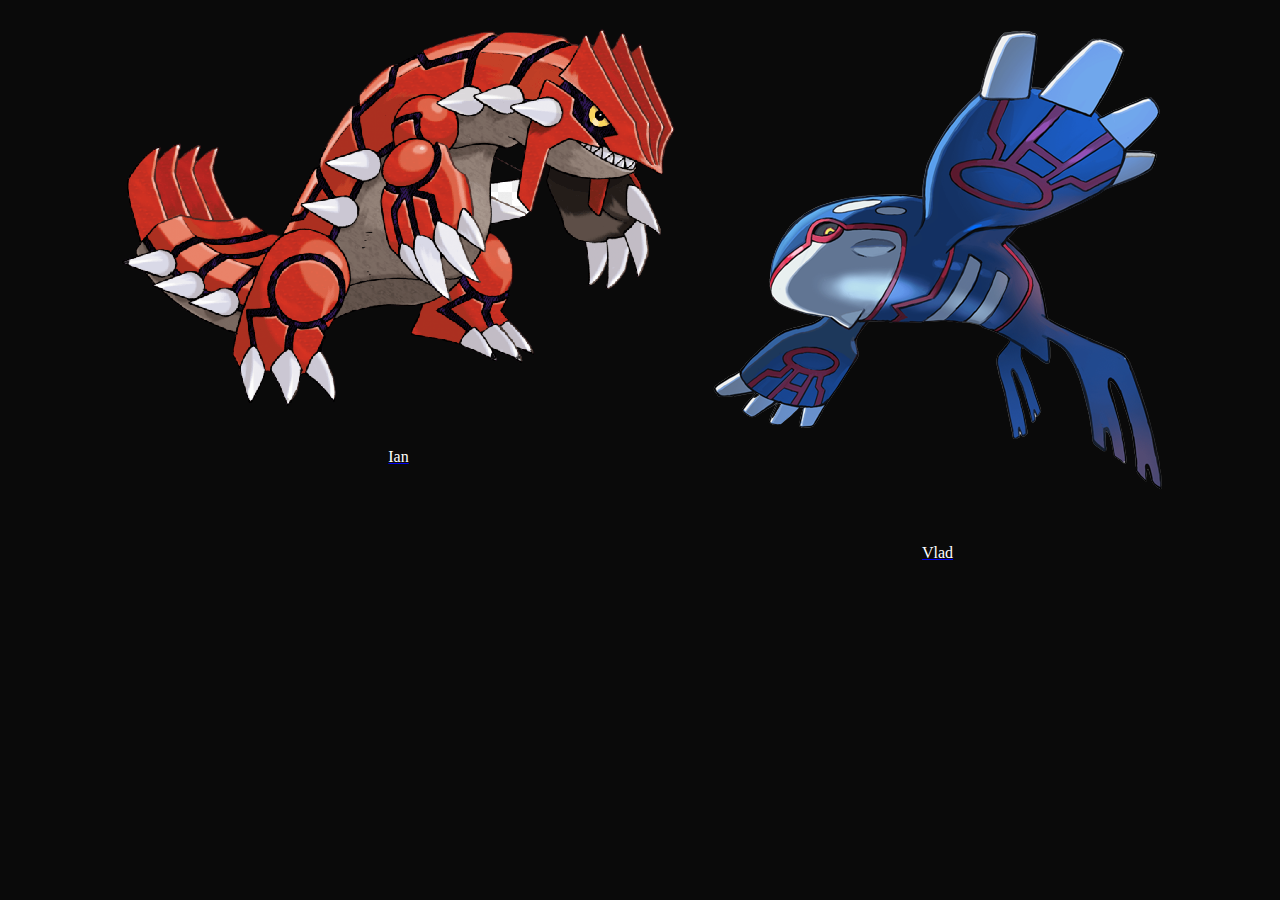
<file: index.html>
<!DOCTYPE html>
<html lang="en">
<head>
    <meta charset="UTF-8">
    <title>Homepage</title>
    <link rel="stylesheet" href="style.css">
    <link rel="shortcut icon" type="image/x-icon" href="favicon.jpg?">
</head>
<body>
<a href="ian/ian.html">
    <img src="images/groudon.png" alt="Ian">
    <p>Ian</p>
</a>
<a href="vlad/vlad.html">
    <img src="images/kyogre.png" alt="Vlad">
    <p>Vlad</p>
</a>
</body>
</html>
</file>
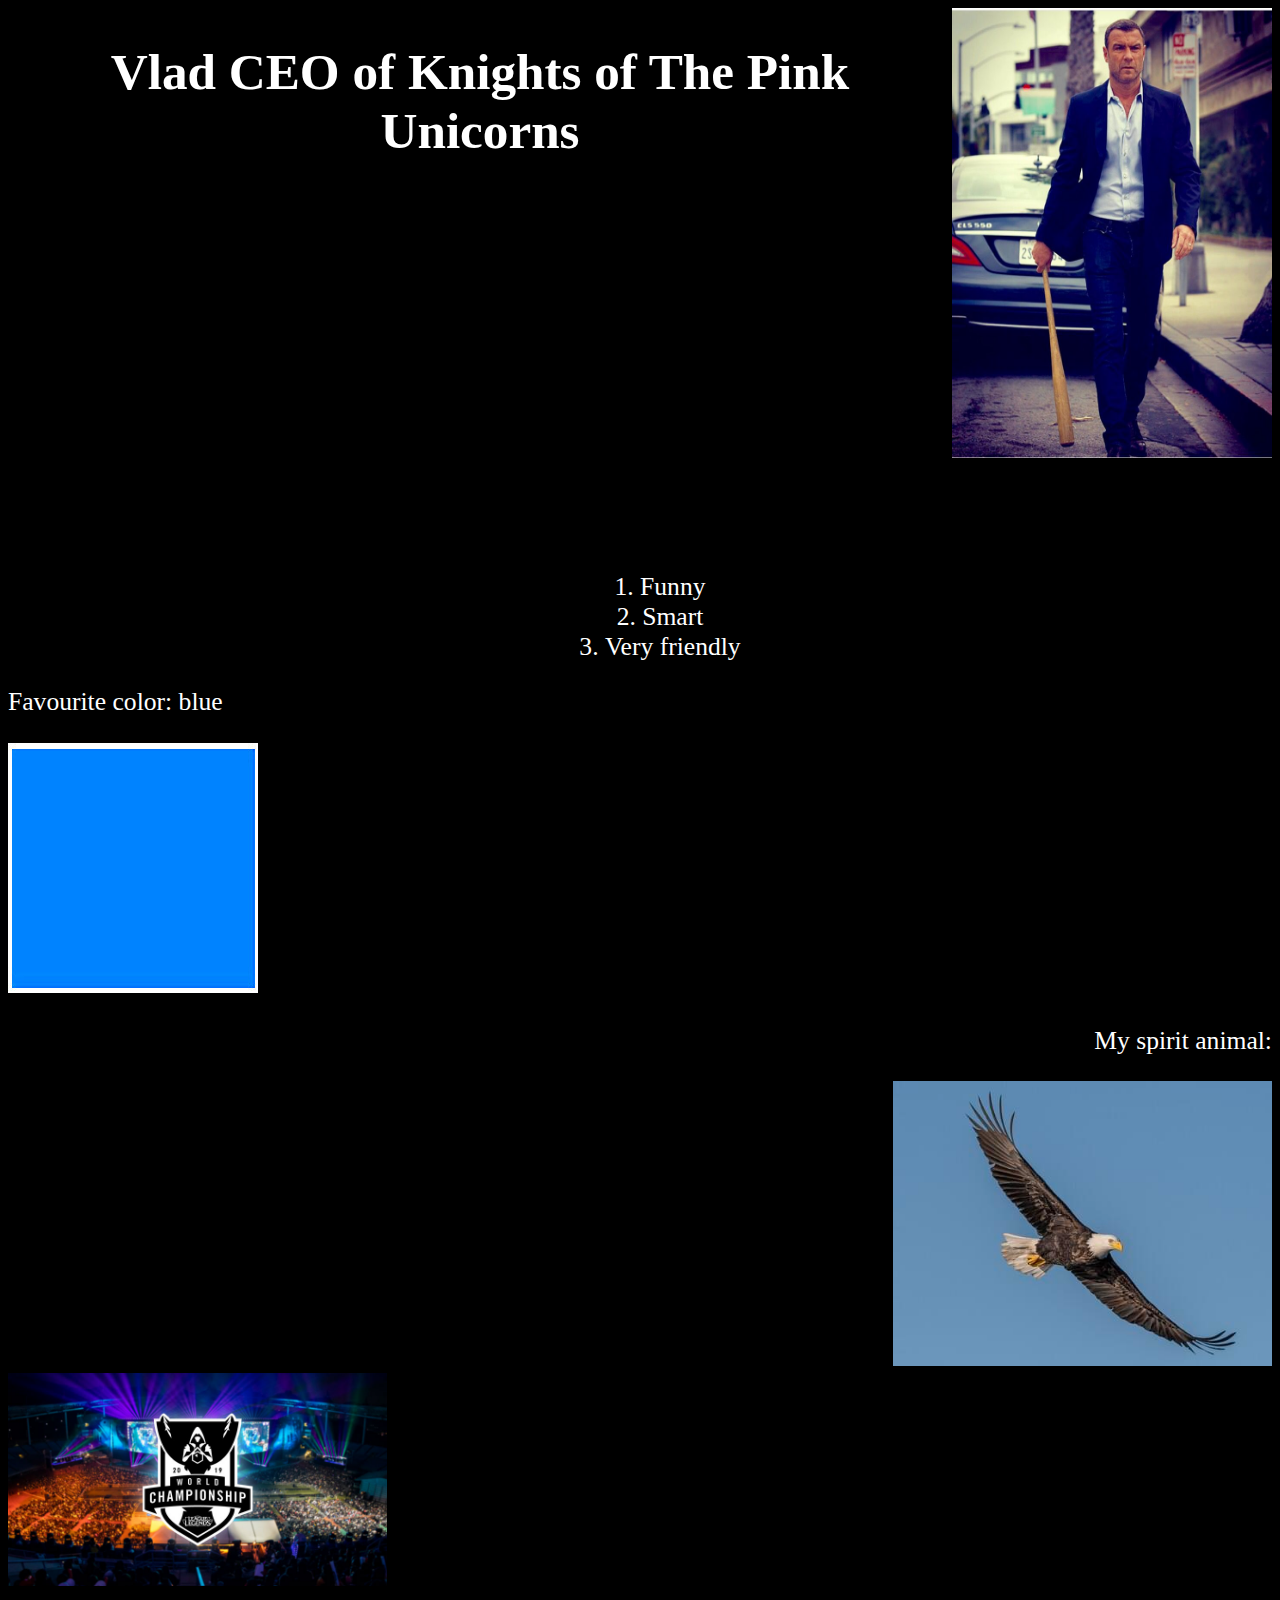
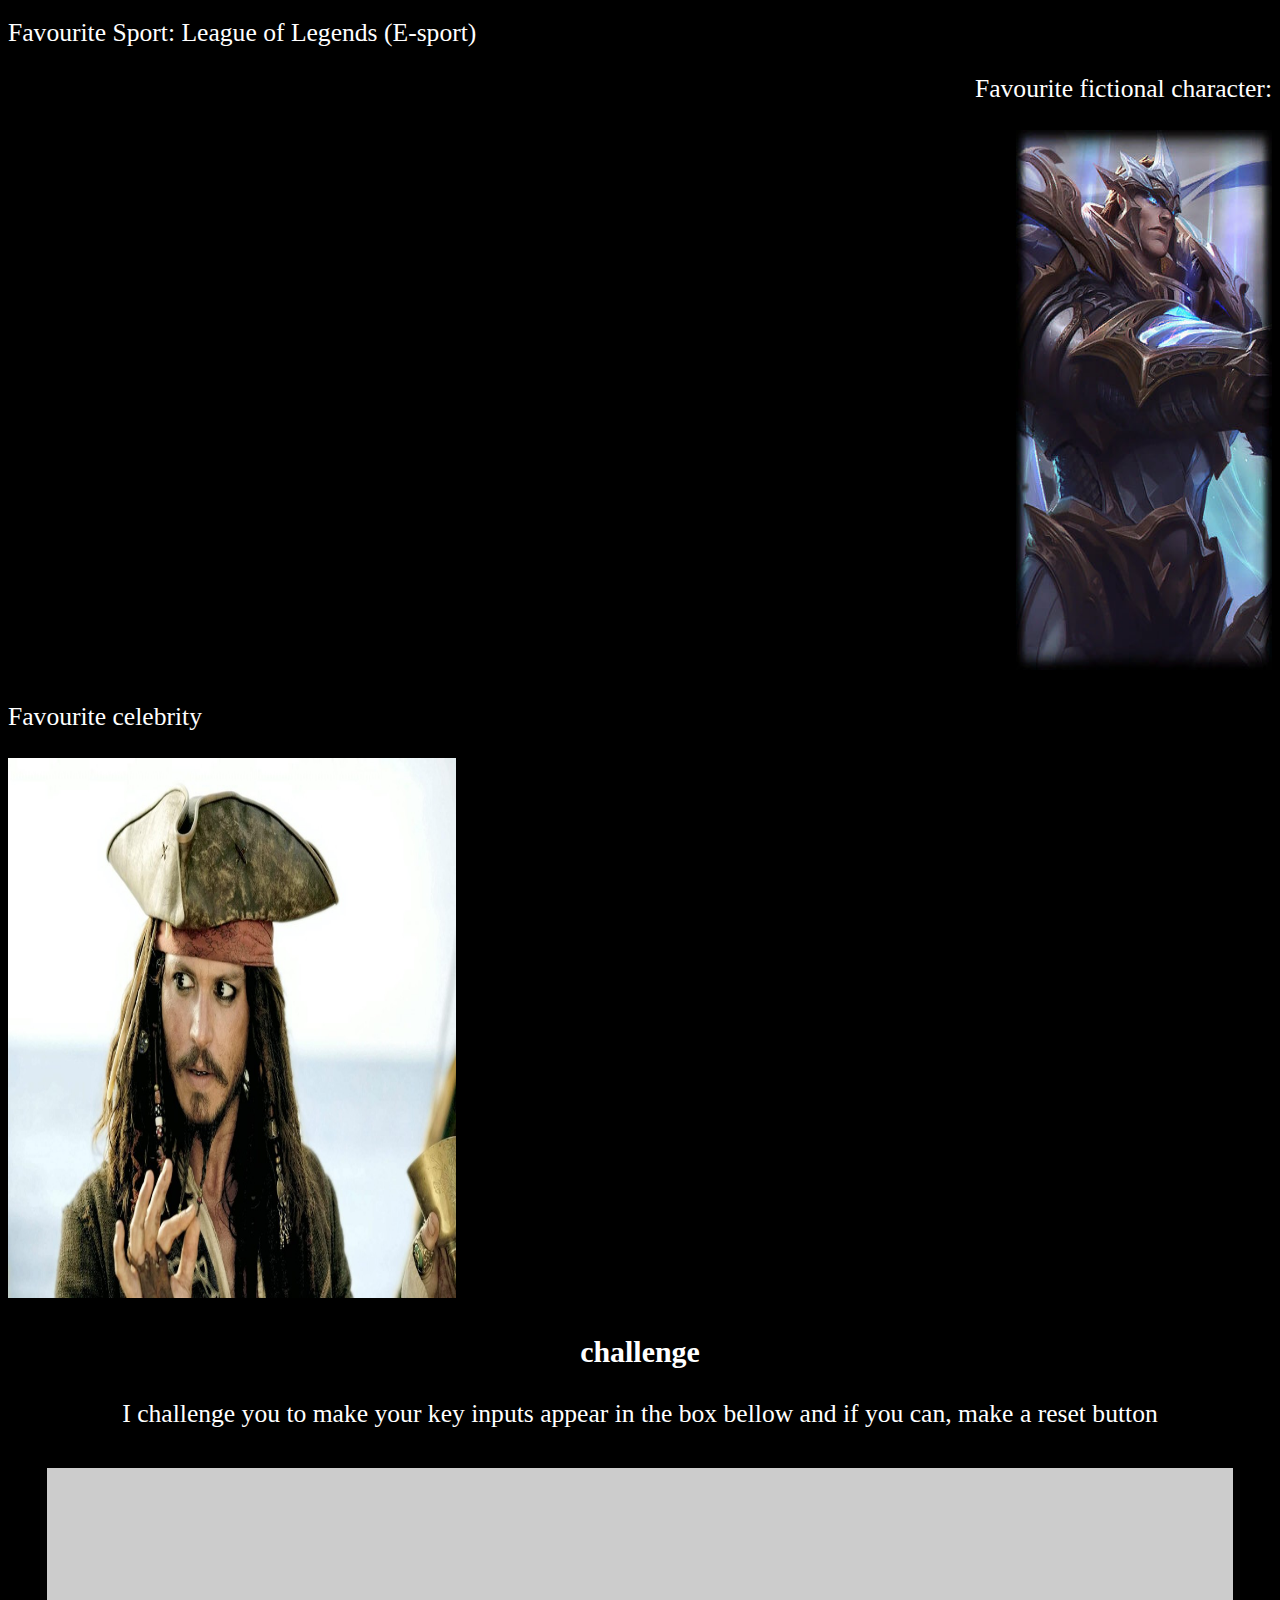
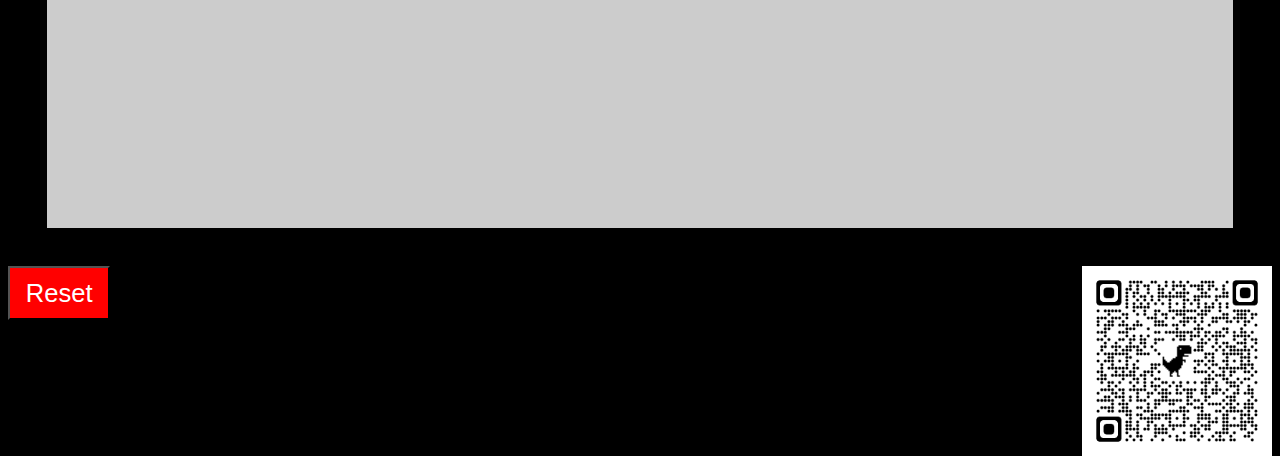
<file: ian/ian.html>
<!DOCTYPE html>
<html lang="en">
<head>
    <meta charset="UTF-8">
    <title>Vlad's Page</title>
    <link rel="stylesheet" href="css/ian.css">
    <link rel="shortcut icon" type="image/x-icon" href="vlad.png?">
</head>
<body>
<section class="header">
<h1 id="h1">Vlad also known as "The Werewolf" also known as the b*tch from The Knights of The Pink Unicorn</h1>
    <a href="https://dengian.github.io/duo-time/vlad/vlad.html">
    <img class="pf" src="images/pf.jpg" alt="profile picture">
        <p class="link">Vlad</p>
    </a>
</section>
<section class="traits">
    <ol>
        <li>Pillow Princess</li>
        <li>Unicorn</li>
        <li>Poz</li>
    </ol>
</section>
<section class="color">
   <p>
       My favourite color is white, it's the color of the thing I love most,
       I love holding people's pockets!
   </p>
    <p>
      Why you ask? Because I know my place :)
    </p>
    <img src="images/color.jpg" alt="color" class="color">
</section>
<section class="spiritAnimalS">
    <p>
    My spirit animal, is the animal I personally admire most, This monkey!
    </p>
    <p>
        I love her so much, I want to marry her... But I don't know what the offspring would look like and how does it even work...?
    </p>
    <p>
        A pig and a monkey...
    </p>
    <img src="images/spirit%20animal.jpg" alt="color" class="spiritAnimal">
</section>
<section class="sport">
    <img src="images/sport.jpg" alt="sport" class="sportP">
    <p>
        My favourite sport is <b>Quidditch</b>
    </p>
    <p>
        This is because I just love chasing some balls
    </p>
    <p>
        The fact that I can put a big stick between my legs to make up for some other parts is just an added bonus
    </p>
</section>
<section class="fictional">
<p>
Self explanatory
</p>
    <img src="images/fictional.jpg" alt="fictional character" class="fictionalC">
</section>
<section class="celeb">
    <p>
I aspire to be like this man one day, he is such a good cook!
    </p>
    <p>
        The way he can handle meat is just amazing, and I hope I can eat his meat one day too!
    </p>
    <img src="images/celeb.jpg" alt="celebrity" class="celebrity">
</section>
<div class="challenge">
    <h3>challenge</h3>
    <p>I challenge you to make your key inputs appear in the box bellow and if you can, make a reset button</p>
<div class="challengeBox">
    <span class="challengeBoxSolution"></span>
</div>
</div>
<footer>
<img class="code" src="images/qr.png">
</footer>
<script src="vlad.js"></script>
</body>
</html>
</file>
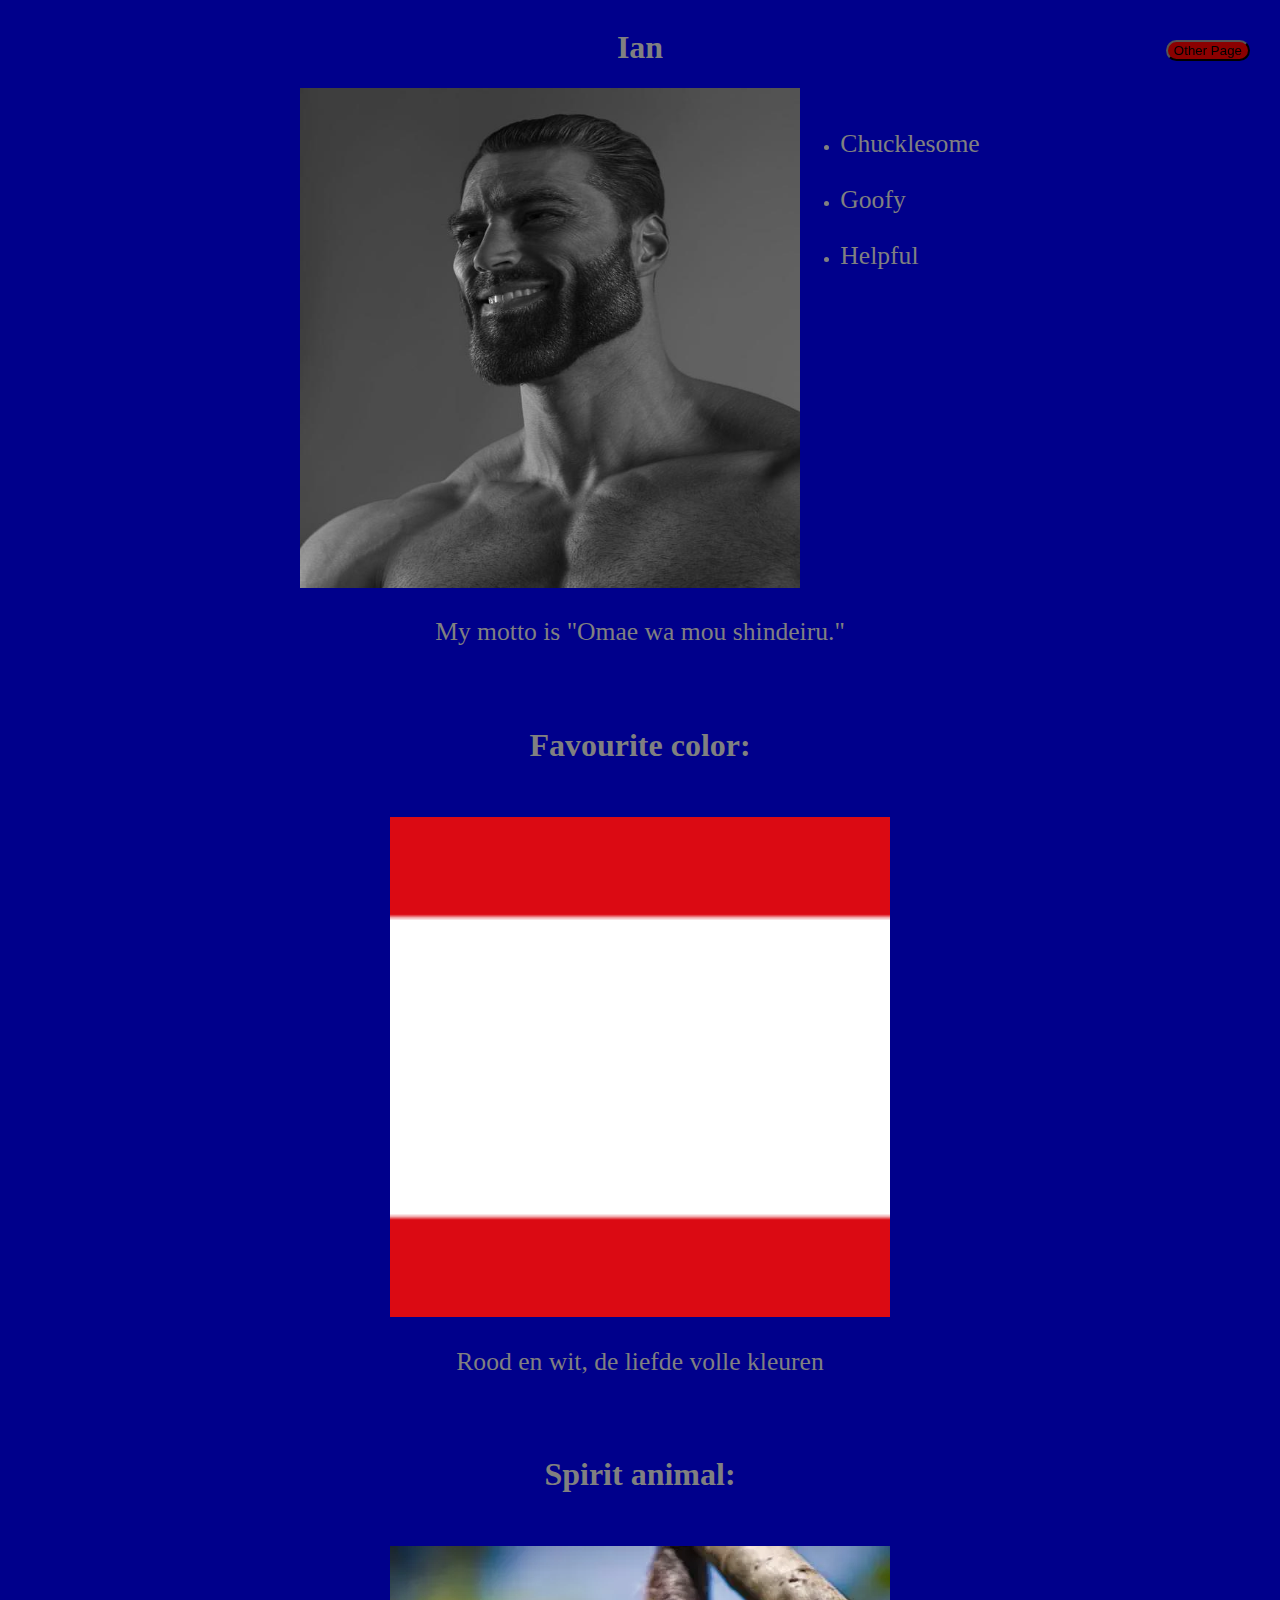
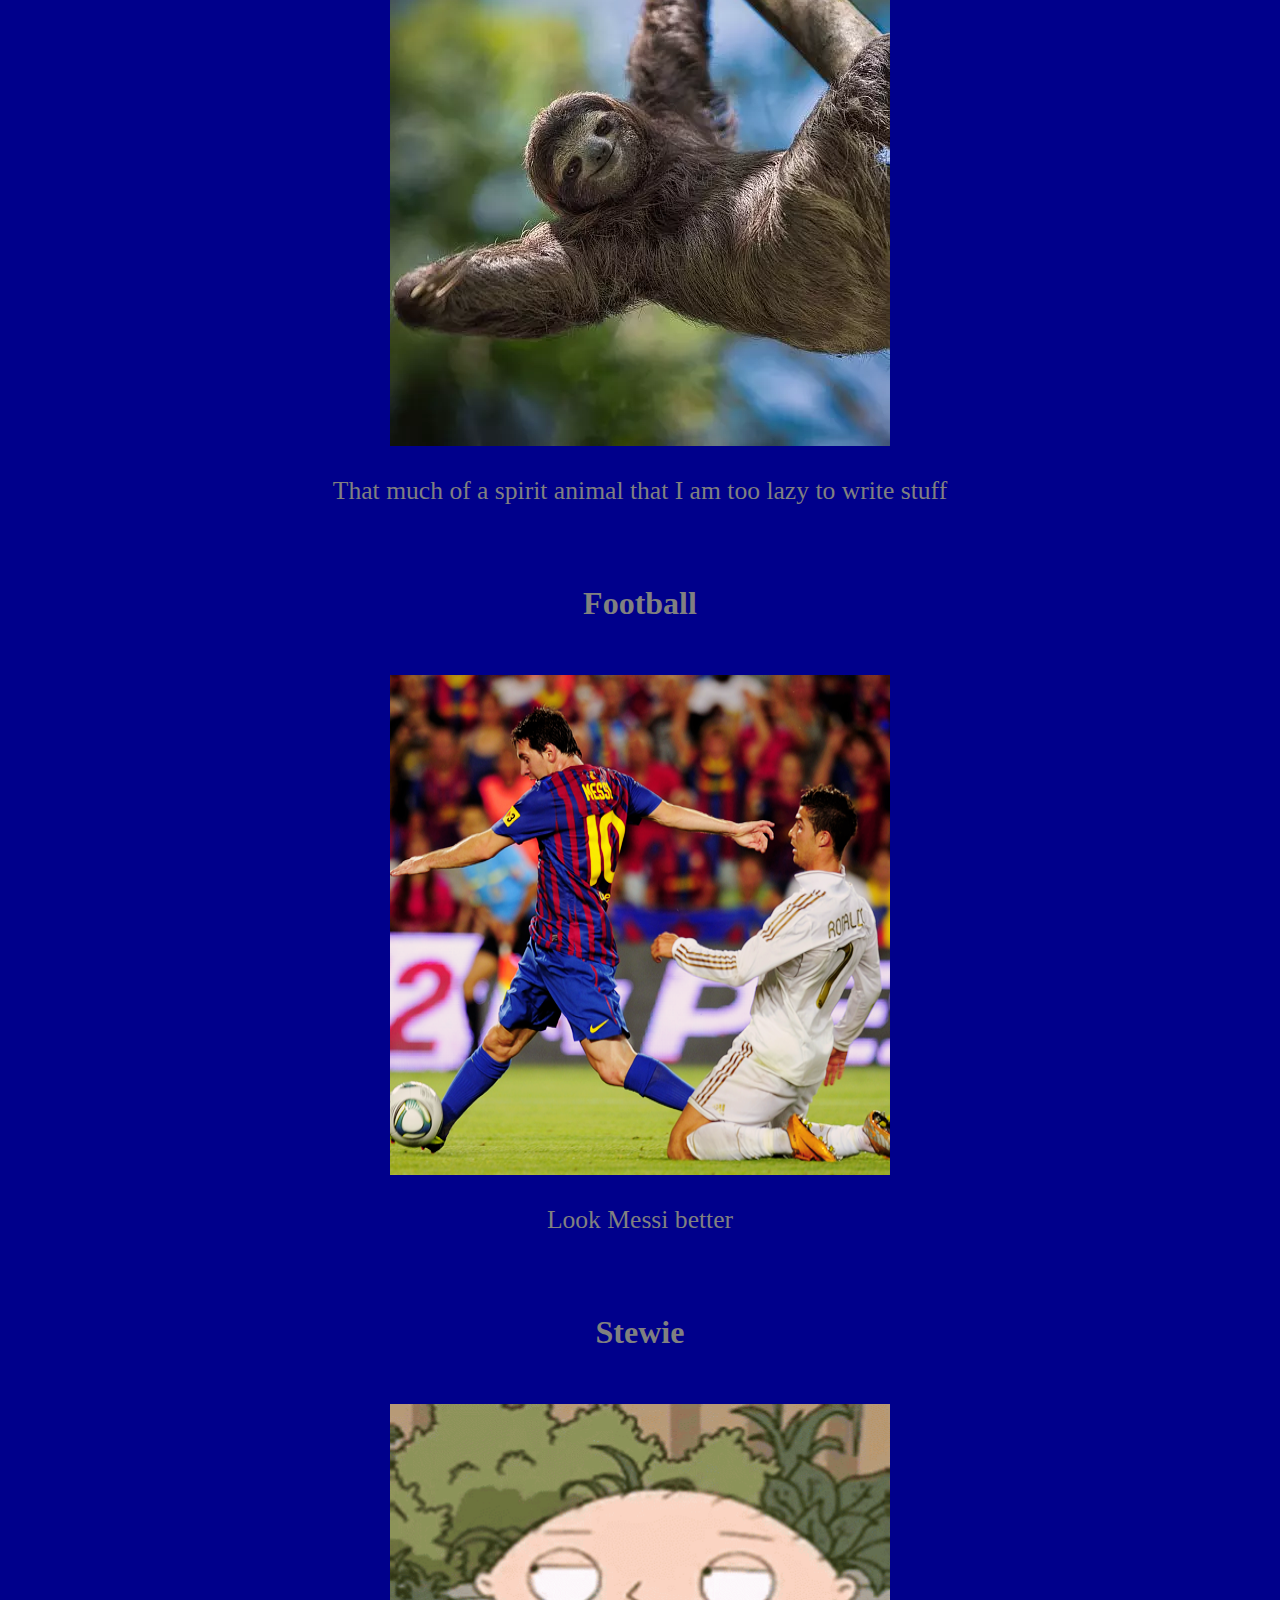
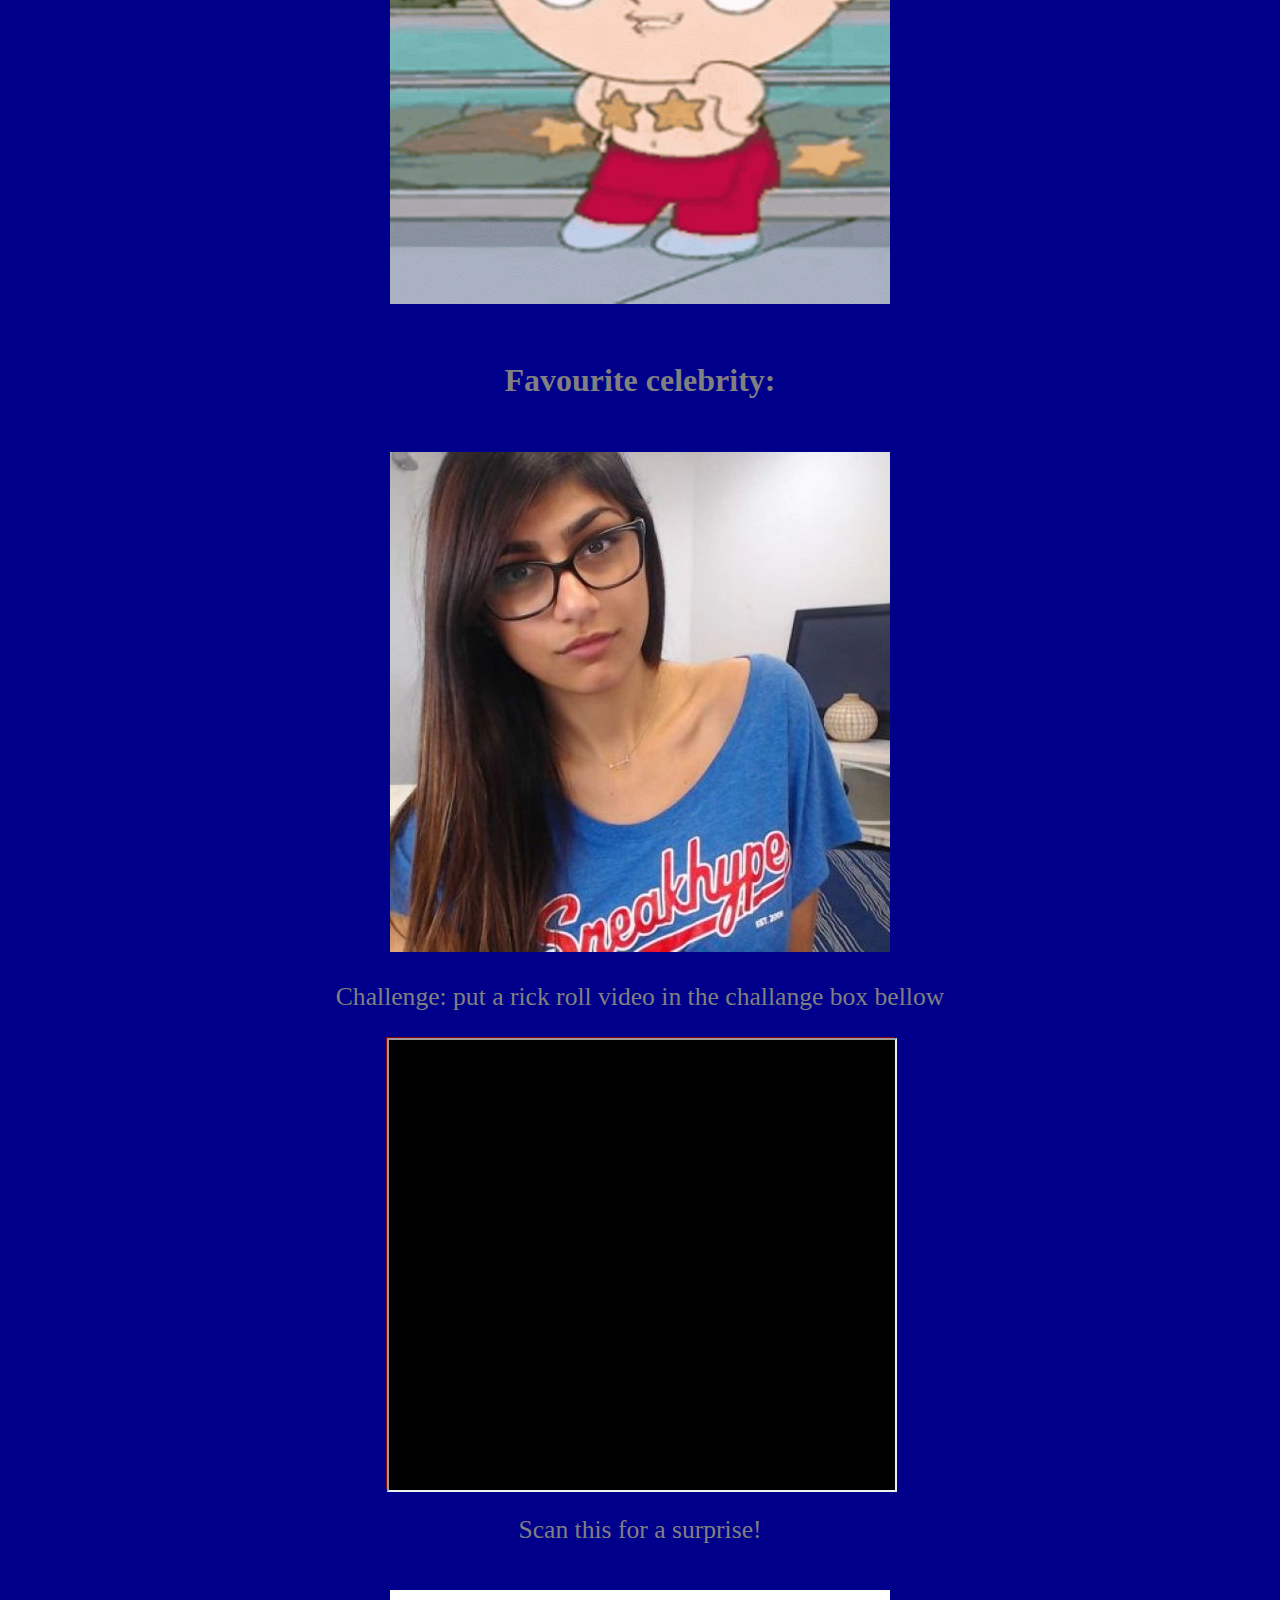
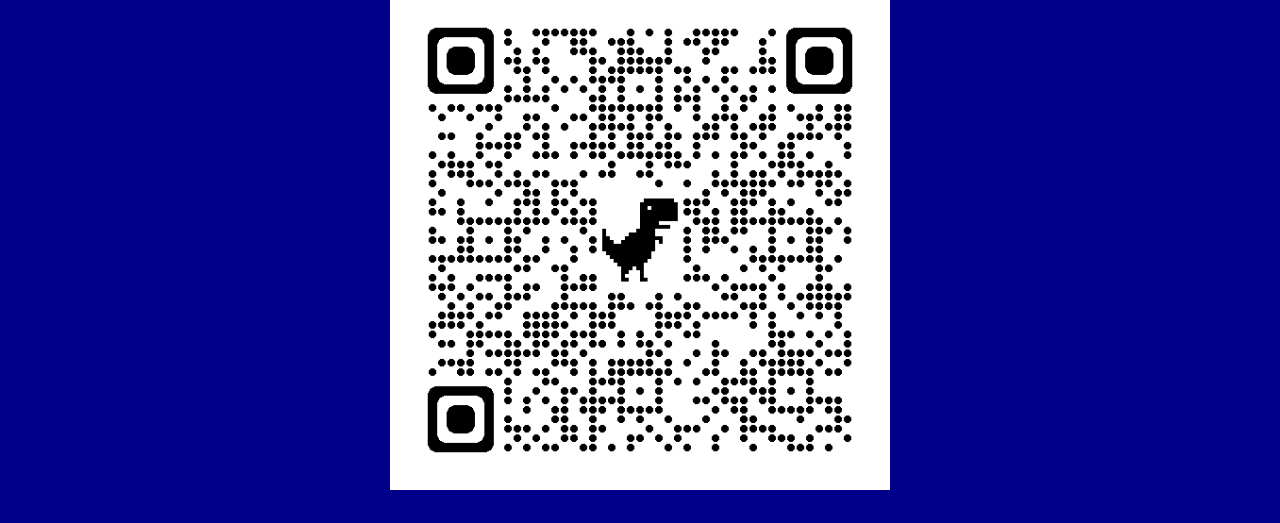
<file: vlad/vlad.html>
<!DOCTYPE html>
<html lang="en">
<head>
    <meta name="robots" content="index, follow">
    <meta http-equiv="Content-Type" content="text/html; charset=utf-8">
    <meta name="language" content="English">
    <meta name="viewport" content="width=device-width, initial-scale=1.0">
    <meta name="keywords" content="ian, knight, of, the, pink, unicorn, bio, worth, becode"/>
    <meta name="author" content="Dracula"/>
    <meta name="copyright" content="Dracula"/>
    <title>Ian ~ Knight of the Pink Unicorn</title>
    <link rel="stylesheet" href="vlad.css">
    <link rel="shortcut icon" type="image/x-icon" href="favicon.jpg?"/>
</head>
<body>
<div id="profile-container">
    <h1>Ian ~ Janitor of The Knights of the Pink Unicorn</h1>
</div>
<div id="pfp">
    <a href="https://dengian.github.io/duo-time/ian/ian.html">
        <img src="./resources/MJ-marijuana-718354_264_361__1_-removebg-preview.png" alt="">
    </a>
    <ul>
        <li><p>Chucklesome</p></li>
        <li><p>Goofy</p></li>
        <li><p>Crackpot</p></li>
    </ul>
</div>
<div id="motto">
    <p>My motto is "Omae wa mou shindeiru."</p>
</div>


<!--HORIZONTAL CARDS-->
<div id="container">
    <div class="card mb-3" style="max-width: 100%;">
        <div class="row no-gutters">
            <div class="col-md-8">
                <div class="card-body">
                    <h5 class="card-title">Favourite color:</h5>
                </div>
            </div>
            <div class="col-md-4">
                <img src="./resources/rose-pink-food-color-500x500.jpg" class="card-img" alt="...">
            </div>
        </div>
    </div>

    <div class="card mb-3" style="max-width: 100%;">
        <div class="row no-gutters">
            <div class="col-md-8">
                <div class="card-body">
                    <h5 class="card-title">Spirit animal:</h5>
                </div>
            </div>
            <div class="col-md-4">
                <img src="./resources/sloth.webp" class="card-img" alt="...">
            </div>
        </div>
    </div>

    <div class="card mb-3" style="max-width: 100%;">
        <div class="row no-gutters">
            <div class="col-md-8">
                <div class="card-body">
                    <h5 class="card-title"> Sport: Sheep Counting</h5>
                </div>
                <div class="col-md-4">
                    <img src="./resources/sheep.jpg" class="card-img" alt="...">
                </div>
            </div>
        </div>
    </div>
    <div class="card mb-3" style="max-width: 100%;">
        <div class="row no-gutters">
            <div class="col-md-8">
                <div class="card-body">
                    <h5 class="card-title">Favourite character:</h5>
                </div>
                <div class="col-md-4">
                    <img src="./resources/santa.jpg" class="card-img" alt="...">
                </div>
            </div>
        </div>
    </div>
    <div class="card mb-3" style="max-width: 100%;">
    <div class="row no-gutters">
        <div class="col-md-8">
            <div class="card-body">
                <h5 class="card-title">Favourite celebrity:</h5>
            </div>
            <div class="col-md-4">
                <img src="./resources/miakhalifa.jpg" class="card-img" alt="...">
            </div>
        </div>
    </div>
</div>
    <div class="challange">
        <div class="col-12 title"><p>Challenge: put a rick roll video in the challange box bellow </p></div>
        <div class="challangebox">

       </div>
    </div>

    <div class="surprise">
        <p>Scan this for a surprise!</p>
    </div>

    <div class="qrcode">
        <img src="./resources/vladqrcode.png" alt="qr code">
    </div>
</div>
<script src="ian.js"></script>
</body>
</html>
</file>
<file: style.css>
body{
    background-color: rgb(10,10,10);
    display: flex;
    align-content: center;
    justify-content: center;
    overflow: hidden;
}
p{
    text-align: center;
    text-decoration: none;
    color: white;
    font-family: "Comic Sans MS", serif;
}
img{
    max-width: 100%;
}
a:hover{
    transform: scale(1.05);
    transition: ease-in-out;
}
</file>
<file: ian/css/ian.css>
body {
  background-color: red;
  font-family: "Comic Sans MS", serif;
}

.header {
  display: flex;
  text-align: center;
}

a {
  text-decoration: none;
  color: black;
}

a:visited {
  text-decoration: none;
  color: black;
}

.traits {
  text-align: center;
  list-style-position: inside;
}

.spiritAnimal {
  width: 30%;
  height: 30%;
}

.spiritAnimalS {
  text-align: right;
}

.sportP {
  width: 30%;
  height: 30%;
}

.fictional {
  text-align: right;
}

.fictionalC {
  width: 30%;
  height: 30%;
}

.code {
  width: 15%;
  height: 15%;
  float: right;
}

.challenge {
  text-align: center;
}

.challengeBox {
  height: 40vh;
  border: solid 1px black;
  background-color: rgba(255, 255, 255, 0.8);
  align-items: center;
  margin: 3%;
}

/*# sourceMappingURL=ian.css.map */
</file>
<file: vlad/vlad.css>
* {
    background-color: black;
}

#profile-container {
    display: flex;
    justify-content: center;
}

#pfp {
    display: flex;
    justify-content: center;
}

#pfp img {
    max-width: 100%;
}

h1 {
    color: grey;
    font-size: 2.5vw;
}

p {
    color: grey;
    font-size: 2vw;
}

h5 {
    color: grey;
    font-size: 2.5vw;
}

#card-text p {
    color: grey;
    font-size: 2vw;
}

img {
    width:500px;
    height:500px;
}

.card  {
    display: flex;
    justify-content: center;
}

#motto {
    display: flex;
    justify-content: center;
}

.challange {
    text-align:center;
}

.challangebox {
    margin: auto;
    border: solid 1px darkred;
    background-color: white;
    width: 40%;
    height: 50vh;
}

.qrcode {
    padding-top: 1.5vw;
    padding-bottom: 2vw;
    display: flex;
    justify-content:center;
}

.surprise {
    text-align: center;
}
</file>
